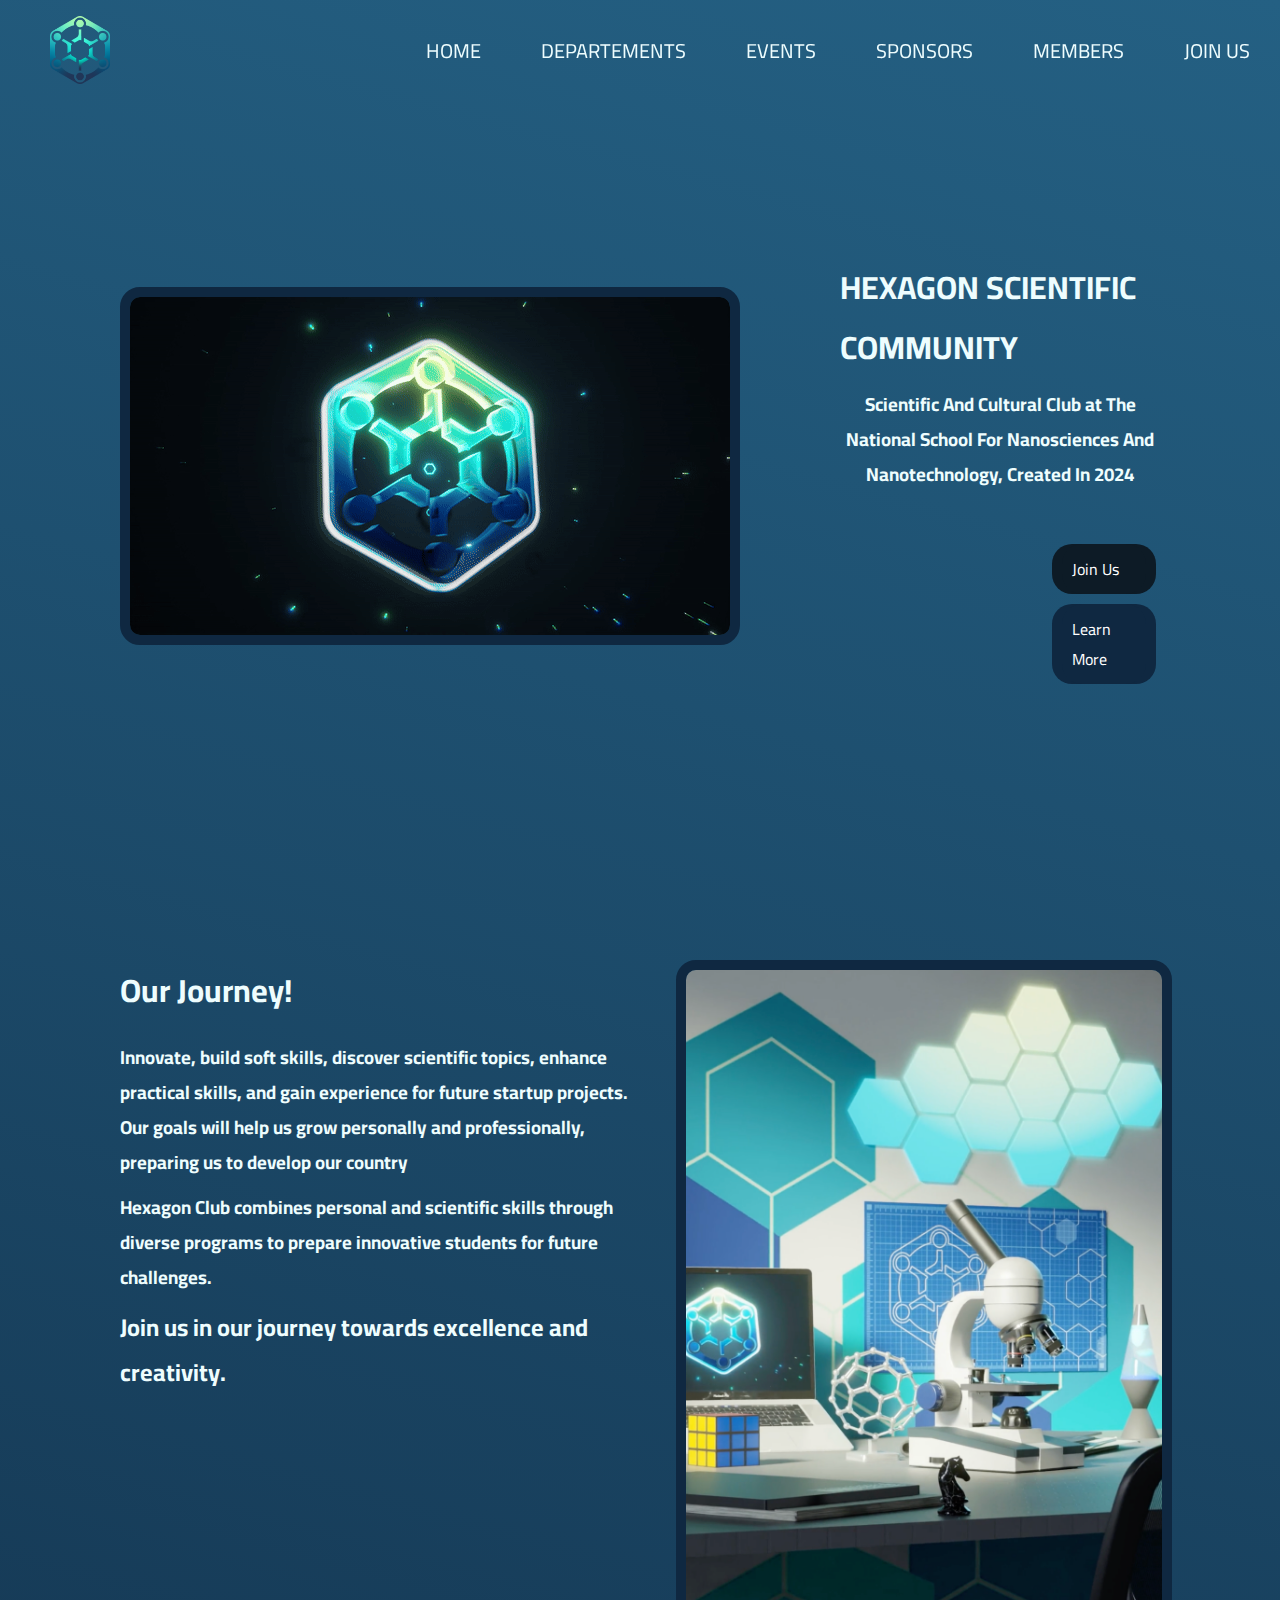
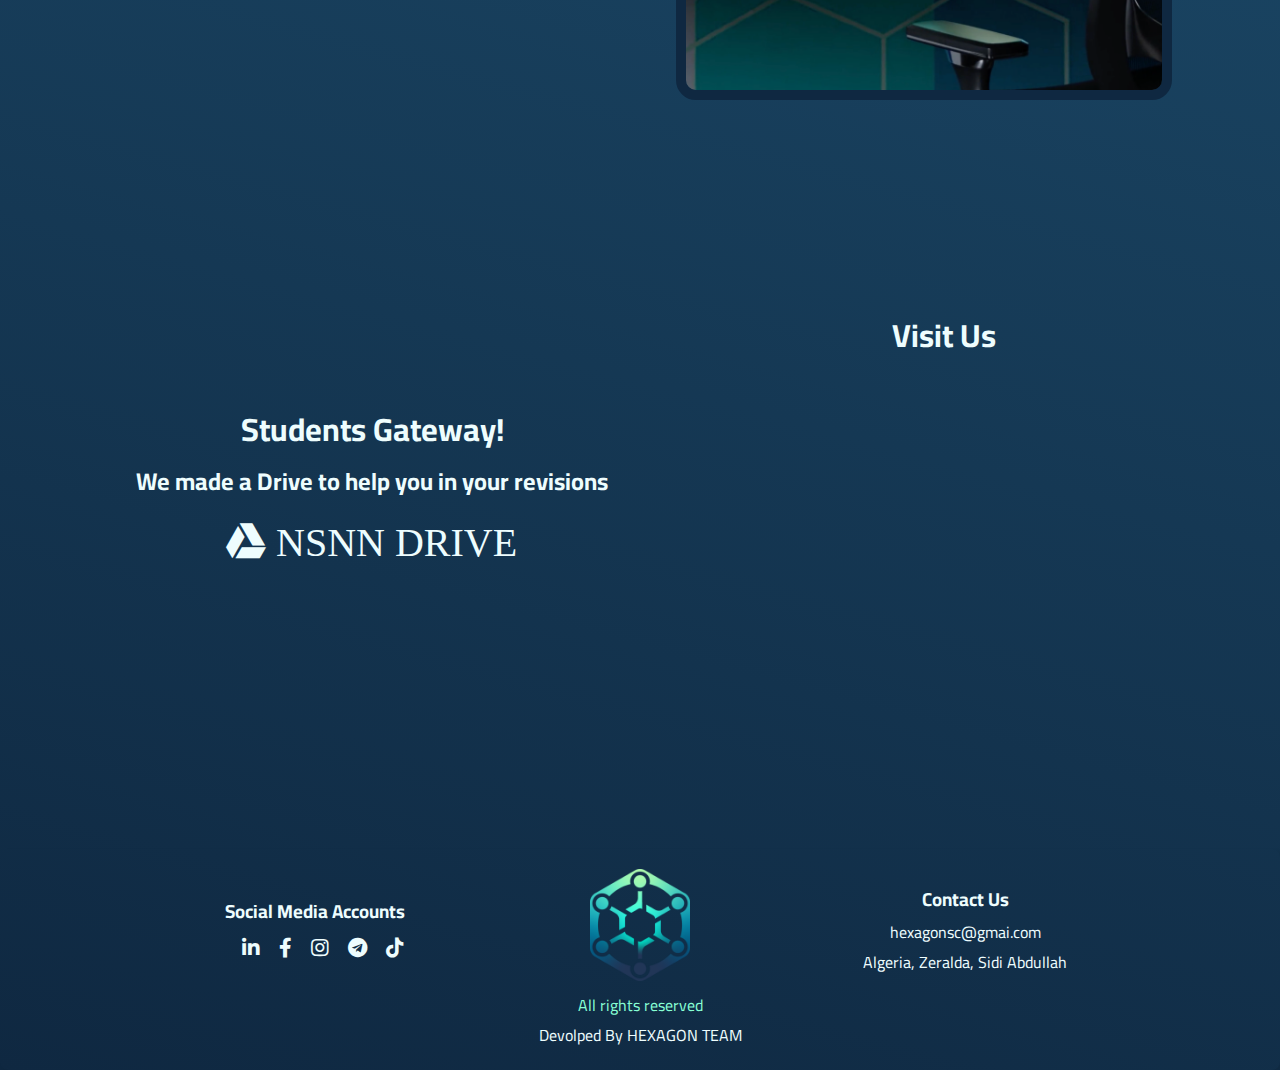
<file: index.html>
<!DOCTYPE html>
<html lang="en">
<head>
    <meta charset="UTF-8">
    <meta name="viewport" content="width=device-width, initial-scale=1.0">
    <title>Hexagon SC</title>
    <meta name="title" content="Hexagon Scientific Community">
    <meta description="A plog Website For Hexagon Scientific Community">
    <link rel="stylesheet" href="css/styles.css">
    <link href="https://fonts.googleapis.com/css2?family=Cairo:wght@300;600&display=swap" rel="stylesheet">
    <link rel="shortcut icon" href="photos/Symbol.ico" type="image/x-icon">
    <link rel="stylesheet" href="https://cdnjs.cloudflare.com/ajax/libs/font-awesome/5.15.3/css/all.min.css">
    <script src="https://code.jquery.com/jquery-3.6.0.min.js"></script>
</head>




<body>

    <main class="main">
       <div class="section">
        <header>
            <nav id="navbar" class="navbar transparent">
                <ul class="sidebar">
                  <li onclick=hideSidebar()><a class="close"><svg xmlns="http://www.w3.org/2000/svg" height="26" viewBox="0 96 960 960" width="26"><path d="m249 849-42-42 231-231-231-231 42-42 231 231 231-231 42 42-231 231 231 231-42 42-231-231-231 231Z"/></svg>HIDE MENU</a></li>
                  <li><a href="index.html" class="nav-link-1" >HOME</a></li>
                  <li><a href="dep.html" class="nav-link-1" >DEPARTEMENTS</a></li>
                  <li><a href="event.html" class="nav-link-1" >EVENTS</a></li>
                  <li><a href="event.html" class="nav-link-1" >SPONSORS</a></li>
                  <li><a href="event.html" class="nav-link-1" >MEMBERS</a></li>
                  <li><a href="https://r1i4lldn030.typeform.com/to/IHSzLyBh" class="nav-link-1">Join Us</a></li>
                </ul>
                <ul>
                  <li><a href="index.html">
                    <img src="photos/Symbol.png" alt="logo" width="60px" class="logo">
                </a></li>
                  <li class="hideOnMobile"><a href="index.html">HOME</a></li>
                  <li class="hideOnMobile"><a href="dep.html">DEPARTEMENTS</a></li>
                  <li class="hideOnMobile"><a href="event.html">EVENTS</a></li>
                  <li class="hideOnMobile"><a href="event.html">SPONSORS</a></li>
                  <li class="hideOnMobile"><a href="event.html">MEMBERS</a></li>
                  <li class="hideOnMobile"><a href="https://r1i4lldn030.typeform.com/to/IHSzLyBh" class="blog">JOIN US</a></li>
                  <li class="menu-button" onclick=showSidebar()><a><svg xmlns="http://www.w3.org/2000/svg" height="26" viewBox="0 96 960 960" width="26"><path d="M120 816v-60h720v60H120Zm0-210v-60h720v60H120Zm0-210v-60h720v60H120Z"/></svg></a></li>
                </ul>
            </nav>
        </header>
        <div class="svg1"><div class="hero">
            <div class="gif">
                <img src="photos/ezgif-1-19af0064c4.gif" alt="logo" width="600px" height="338px">
            </div>
            <div class="info">
            <h1>HEXAGON SCIENTIFIC COMMUNITY</h1>
              <h3>Scientific And Cultural Club at The National School For Nanosciences And Nanotechnology, Created In 2024</h3>

              <div class="cta-buttons">
             <div class="btn-primary">
             <a href="https://r1i4lldn030.typeform.com/to/IHSzLyBh" class="btn-primary" type="button">Join Us</a></div>
             <div class="btn-secondary">
             <a href="dep.html" class="btn-secondary">Learn More</a></div>
            </div>
            </div>
            </div></div>
            
       </div>
       <div class="svg2">
       <div class="secondpage">
        <div class="about">
        <h1>Our Journey!</h1>
          <h3>Innovate, build soft skills, discover scientific topics, enhance practical skills, and gain experience
            for future startup projects. Our goals will help us grow personally and professionally, preparing us
            to develop our country</h3>
        <h3>Hexagon Club combines personal and scientific skills through diverse programs to prepare innovative students for future challenges.</h3>
        <h2>Join us in our journey towards excellence and creativity.</h2>
      </div>
        <div class="imageabout">
            <img src="photos/desk.png" alt="POLE">
        </div>
        </div></div>
        

        <div class="office">
            
        </div>
        <div class="lastpage">
            <div class="ressources">
                <h1>Students Gateway!</h1>
                <h2>We made a Drive to help you in your revisions</h2>
                <a href="https://www.facebook.com" target="_blank" class="drive-icon">
                    <i class="fab fa-google-drive"> NSNN DRIVE</i>
                </a>
                <div class="newsletter">
                    <!-- BEGIN: Benchmark Email Signup Form Code -->
<script type="text/javascript" id="lbscript1761213" src="https://lb.benchmarkemail.com//code/lbformnew.js?mFcQnoBFKMRmw0eXww4IS8VHaffN5KY07e1Udrs9fAb7L1djlt1pVg%253D%253D"></script><noscript>Please enable JavaScript <br /></noscript>
<!-- END: Benchmark Email Signup Form Code -->
                </div>
            </div>
            <div class="map">
                <h1>Visit Us</h1>
                <iframe src="https://www.google.com/maps/embed?pb=!1m18!1m12!1m3!1d99725.30643231043!2d2.7864169258156153!3d36.622064878569816!2m3!1f0!2f0!3f0!3m2!1i1024!2i768!4f13.1!3m3!1m2!1s0x128fa596cc0e0f95%3A0xd8037bef36dfa82b!2sNational%20Higher%20School%20of%20Nanosciences%20and%20Nanotechnology!5e0!3m2!1sen!2sdz!4v1722883709067!5m2!1sen!2sdz" width="400" height="300" style="border:0;" allowfullscreen="" loading="lazy" referrerpolicy="no-referrer-when-downgrade"></iframe>
            </div>
        </div>

        
    <section class="footer">
       <div class="container">
        <div class="footer-section left">
            <h3>Social Media Accounts</h3>
            <div class="icons">
                <a href="https://www.linkedin.com/company/hexagon-scientific-community/" target="_blank" class="social-icon">
                    <i class="fab fa-linkedin-in"></i></a>
                    <a href="https://www.facebook.com/profile.php?id=61562221498533" target="_blank" class="social-icon">
                        <i class="fab fa-facebook-f"></i>
                    </a>
                    <a href="https://www.instagram.com/hexagonsc.nsnn/" target="_blank" class="social-icon">
                        <i class="fab fa-instagram"></i>
                    </a>
                    <a href="https://t.me/+3IRIG_zcLCxhYjQ0" target="_blank" class="social-icon">
                        <i class="fab fa-telegram"></i>
                    </a>
                    <a href="https://www.facebook.com" target="_blank" class="social-icon">
                        <i class="fab fa-tiktok"></i>
                    </a></div>
        </div>
        <div class="middle">
         <img src="photos/Symbol.png" alt="logo" width="100px">
        </div>
        <div class="footer-section right">
        <h3>Contact Us</h3>
        <p>hexagonsc@gmai.com</p>
        <p>Algeria, Zeralda, Sidi Abdullah</p>
        </div>
        
    </div>
    <div class="rights">
        <a href="https://www.gnu.org/licenses/gpl-3.0.txt">All rights reserved </a>
       <p>Devolped By HEXAGON TEAM</p>
    </div>
    </section>
    </main>
    <script src="java/script.js"></script>

    
</body>
</html>
</file>
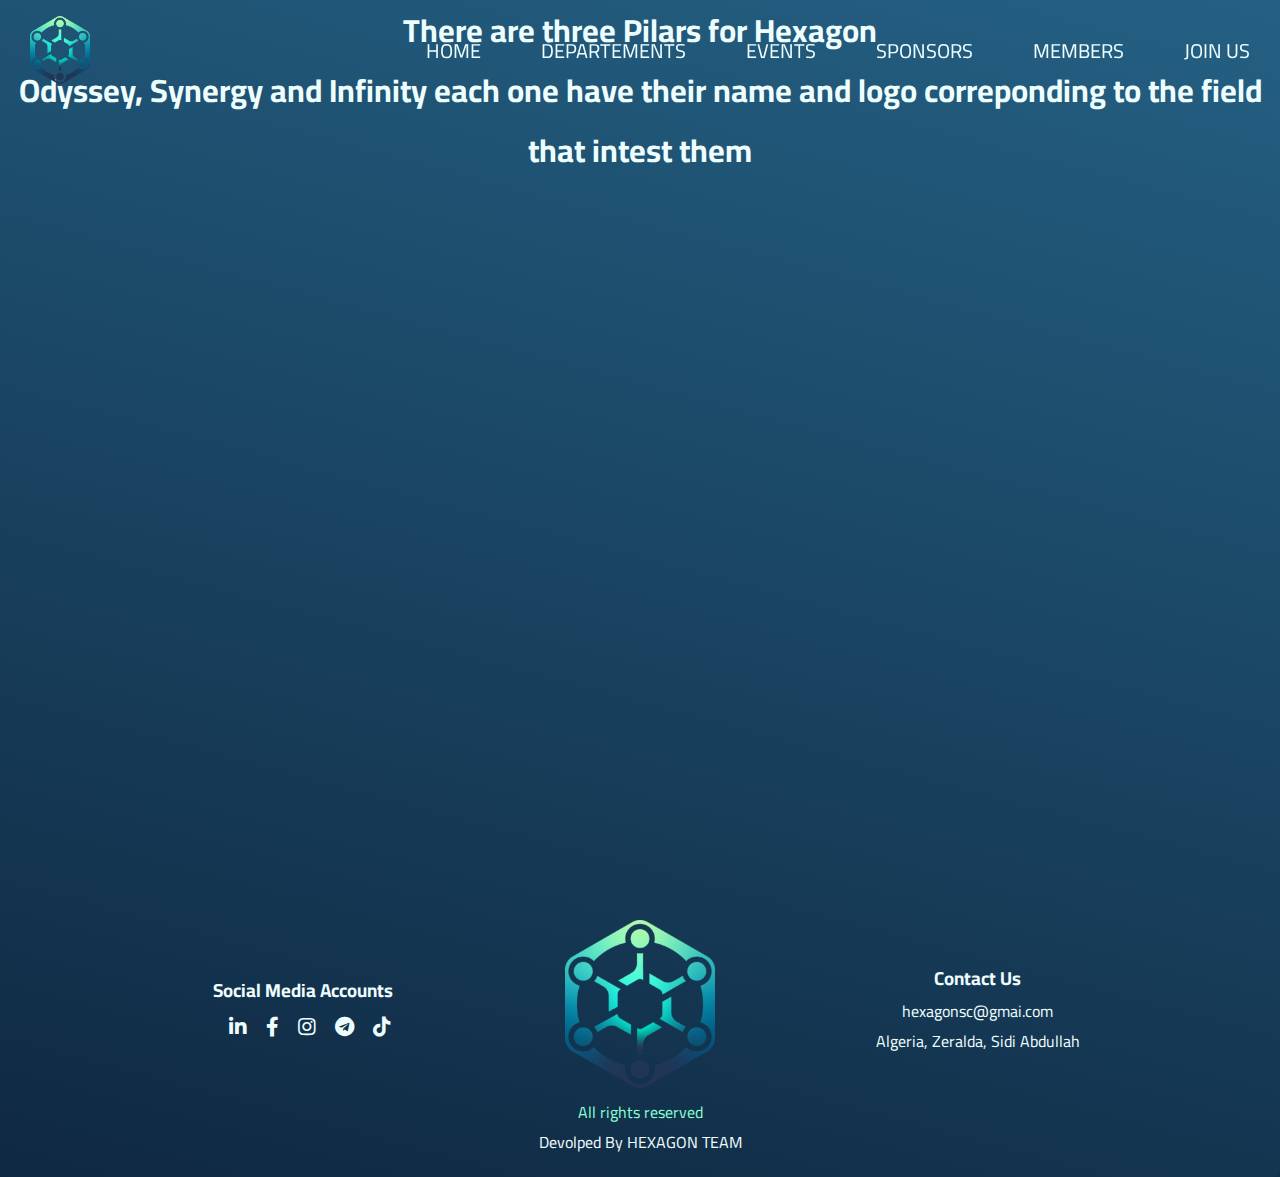
<file: dep.html>
<!DOCTYPE html>
<html lang="en">
<head>
    <meta charset="UTF-8">
    <meta name="viewport" content="width=device-width, initial-scale=1.0">
    <title>Hexagon SC</title>
    <meta name="title" content="Hexagon Scientific Community">
    <meta description="A plog Website For Hexagon Scientific Community">
    <link rel="stylesheet" href="css/dep.css">
    <link href="https://fonts.googleapis.com/css2?family=Cairo:wght@300;600&display=swap" rel="stylesheet">
    <link rel="shortcut icon" href="photos/Symbol.ico" type="image/x-icon">
    <link rel="stylesheet" href="https://cdnjs.cloudflare.com/ajax/libs/font-awesome/5.15.3/css/all.min.css">
    <script src="https://code.jquery.com/jquery-3.6.0.min.js"></script>
</head>




<body>

    <main class="main">
           
       <div class="section">
        <header>
            <nav id="navbar" class="navbar transparent">
                <ul class="sidebar">
                  <li onclick=hideSidebar()><a class="close"><svg xmlns="http://www.w3.org/2000/svg" height="26" viewBox="0 96 960 960" width="26"><path d="m249 849-42-42 231-231-231-231 42-42 231 231 231-231 42 42-231 231 231 231-42 42-231-231-231 231Z"/></svg>HIDE MENU</a></li>
                  <li><a href="index.html" class="nav-link-1" >HOME</a></li>
                  <li><a href="dep.html" class="nav-link-1" >DEPARTEMENTS</a></li>
                  <li><a href="event.html" class="nav-link-1" >EVENTS</a></li>
                  <li><a href="members.html" class="nav-link-1" >SPONSORS</a></li>
                  <li><a href="sponsor.html" class="nav-link-1" >MEMBERS</a></li>
                  <li><a href="https://r1i4lldn030.typeform.com/to/IHSzLyBh" class="nav-link-1">Join Us</a></li>
                </ul>
                <ul>
                  <li><a href="index.html">
                    <img src="photos/Symbol.png" alt="logo" width="60px" class="logo">
                </a></li>
                  <li class="hideOnMobile"><a href="index.html">HOME</a></li>
                  <li class="hideOnMobile"><a href="dep.html">DEPARTEMENTS</a></li>
                  <li class="hideOnMobile"><a href="event.html">EVENTS</a></li>
                  <li class="hideOnMobile"><a href="members.html">SPONSORS</a></li>
                  <li class="hideOnMobile"><a href="sponsor.html">MEMBERS</a></li>
                  <li class="hideOnMobile"><a href="https://r1i4lldn030.typeform.com/to/IHSzLyBh" class="blog">JOIN US</a></li>
                  <li class="menu-button" onclick=showSidebar()><a><svg xmlns="http://www.w3.org/2000/svg" height="26" viewBox="0 96 960 960" width="26"><path d="M120 816v-60h720v60H120Zm0-210v-60h720v60H120Zm0-210v-60h720v60H120Z"/></svg></a></li>
                </ul>
            </nav>
        </header>
        <div class="firstpage">
            <h1>There are three Pilars for Hexagon</h1>
            <h1>Odyssey, Synergy and Infinity each one have their name and logo correponding to the field that intest them</h1>
        </div>
            
    <section class="footer">
       <div class="container">
        <div class="footer-section left">
            <h3>Social Media Accounts</h3>
            <div class="icons">
                <a href="https://www.linkedin.com/company/hexagon-scientific-community/" target="_blank" class="social-icon">
                    <i class="fab fa-linkedin-in"></i></a>
                    <a href="https://www.facebook.com/profile.php?id=61562221498533" target="_blank" class="social-icon">
                        <i class="fab fa-facebook-f"></i>
                    </a>
                    <a href="https://www.instagram.com/hexagonsc.nsnn/" target="_blank" class="social-icon">
                        <i class="fab fa-instagram"></i>
                    </a>
                    <a href="https://t.me/+3IRIG_zcLCxhYjQ0" target="_blank" class="social-icon">
                        <i class="fab fa-telegram"></i>
                    </a>
                    <a href="https://www.facebook.com" target="_blank" class="social-icon">
                        <i class="fab fa-tiktok"></i>
                    </a></div>
        </div>
        <div class="middle">
         <img src="photos/Symbol.png" alt="logo" width="150px">
        </div>
        <div class="footer-section right">
        <h3>Contact Us</h3>
        <p>hexagonsc@gmai.com</p>
        <p>Algeria, Zeralda, Sidi Abdullah</p>
        </div>
        
    </div>
    <div class="rights">
        <a href="https://www.gnu.org/licenses/gpl-3.0.txt">All rights reserved </a>
       <p>Devolped By HEXAGON TEAM</p>
    </div>
    </section>
    </main>
    <script src="java/script.js"></script>

    
</body>
</html>
</file>
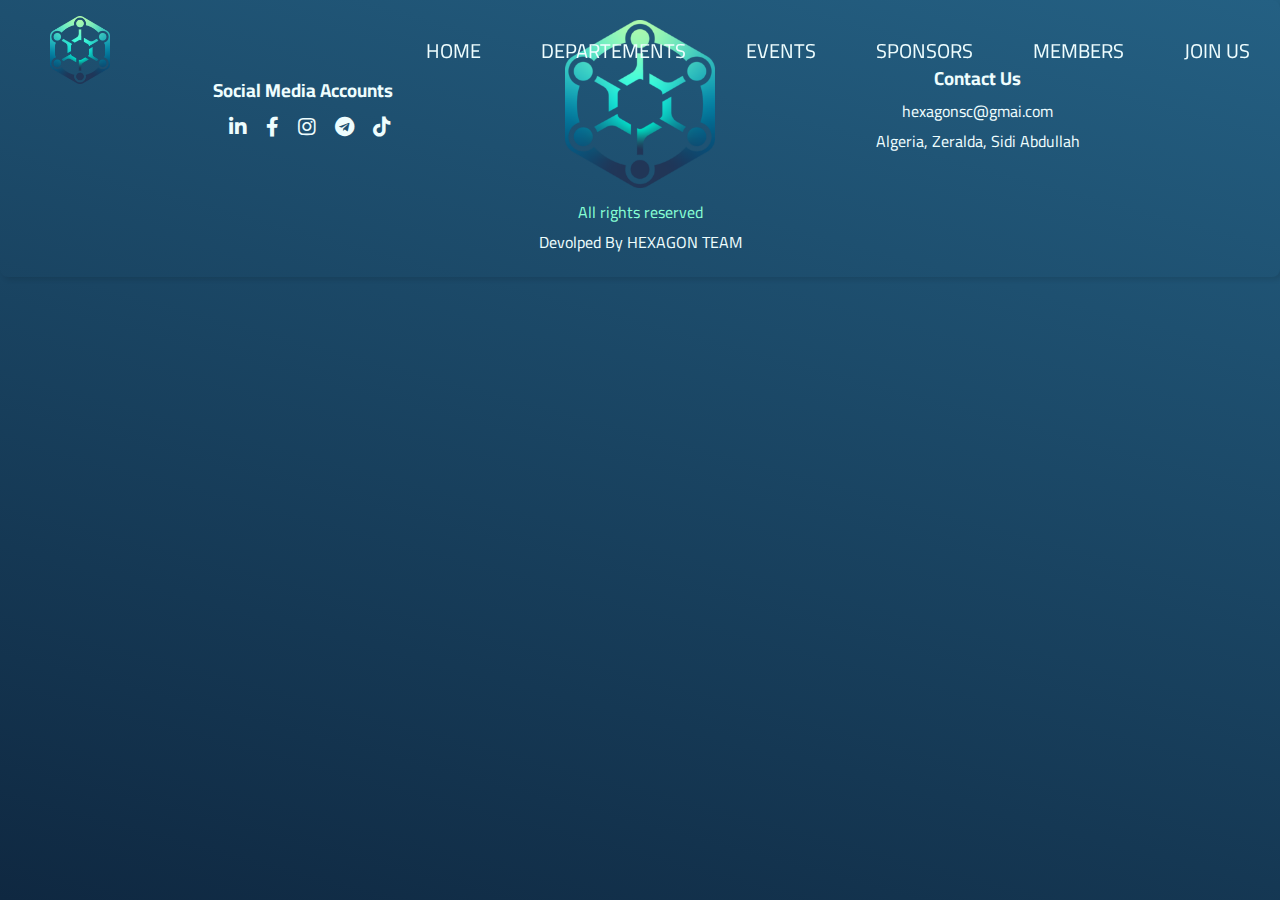
<file: event.html>
<!DOCTYPE html>
<html lang="en">
<head>
    <meta charset="UTF-8">
    <meta name="viewport" content="width=device-width, initial-scale=1.0">
    <title>Hexagon SC</title>
    <meta name="title" content="Hexagon Scientific Community">
    <meta description="A plog Website For Hexagon Scientific Community">
    <link rel="stylesheet" href="css/styles.css">
    <link href="https://fonts.googleapis.com/css2?family=Cairo:wght@300;600&display=swap" rel="stylesheet">
    <link rel="shortcut icon" href="photos/Symbol.ico" type="image/x-icon">
    <link rel="stylesheet" href="https://cdnjs.cloudflare.com/ajax/libs/font-awesome/5.15.3/css/all.min.css">
    <script src="https://code.jquery.com/jquery-3.6.0.min.js"></script>
</head>




<body>

    <main class="main">
           
       <div class="section">
        <header>
            <nav id="navbar" class="navbar transparent">
                <ul class="sidebar">
                  <li onclick=hideSidebar()><a class="close"><svg xmlns="http://www.w3.org/2000/svg" height="26" viewBox="0 96 960 960" width="26"><path d="m249 849-42-42 231-231-231-231 42-42 231 231 231-231 42 42-231 231 231 231-42 42-231-231-231 231Z"/></svg>HIDE MENU</a></li>
                  <li><a href="index.html" class="nav-link-1" >HOME</a></li>
                  <li><a href="dep.html" class="nav-link-1" >DEPARTEMENTS</a></li>
                  <li><a href="event.html" class="nav-link-1" >EVENTS</a></li>
                  <li><a href="members.html" class="nav-link-1" >SPONSORS</a></li>
                  <li><a href="sponsor.html" class="nav-link-1" >MEMBERS</a></li>
                  <li><a href="https://2uykh6q1wyw.typeform.com/to/DFKZvGLg/" class="nav-link-1">Join Us</a></li>
                </ul>
                <ul>
                  <li><a href="index.html">
                    <img src="photos/Symbol.png" alt="logo" width="60px" class="logo">
                </a></li>
                  <li class="hideOnMobile"><a href="index.html">HOME</a></li>
                  <li class="hideOnMobile"><a href="dep.html">DEPARTEMENTS</a></li>
                  <li class="hideOnMobile"><a href="event.html">EVENTS</a></li>
                  <li class="hideOnMobile"><a href="members.html">SPONSORS</a></li>
                  <li class="hideOnMobile"><a href="sponsor.html">MEMBERS</a></li>
                  <li class="hideOnMobile"><a href="https://2uykh6q1wyw.typeform.com/to/DFKZvGLg" class="blog">JOIN US</a></li>
                  <li class="menu-button" onclick=showSidebar()><a><svg xmlns="http://www.w3.org/2000/svg" height="26" viewBox="0 96 960 960" width="26"><path d="M120 816v-60h720v60H120Zm0-210v-60h720v60H120Zm0-210v-60h720v60H120Z"/></svg></a></li>
                </ul>
            </nav>
        </header>
        
            
    <section class="footer">
       <div class="container">
        <div class="footer-section left">
            <h3>Social Media Accounts</h3>
            <div class="icons">
                <a href="https://www.linkedin.com/company/hexagon-scientific-community/" target="_blank" class="social-icon">
                    <i class="fab fa-linkedin-in"></i></a>
                    <a href="https://www.facebook.com/profile.php?id=61562221498533" target="_blank" class="social-icon">
                        <i class="fab fa-facebook-f"></i>
                    </a>
                    <a href="https://www.instagram.com/hexagonsc.nsnn/" target="_blank" class="social-icon">
                        <i class="fab fa-instagram"></i>
                    </a>
                    <a href="https://t.me/+3IRIG_zcLCxhYjQ0" target="_blank" class="social-icon">
                        <i class="fab fa-telegram"></i>
                    </a>
                    <a href="https://www.facebook.com" target="_blank" class="social-icon">
                        <i class="fab fa-tiktok"></i>
                    </a></div>
        </div>
        <div class="middle">
         <img src="photos/Symbol.png" alt="logo" width="150px">
        </div>
        <div class="footer-section right">
        <h3>Contact Us</h3>
        <p>hexagonsc@gmai.com</p>
        <p>Algeria, Zeralda, Sidi Abdullah</p>
        </div>
        
    </div>
    <div class="rights">
        <a href="https://www.gnu.org/licenses/gpl-3.0.txt">All rights reserved </a>
       <p>Devolped By HEXAGON TEAM</p>
    </div>
    </section>
    </main>
    <script src="java/script.js"></script>

    
</body>
</html>
</file>
<file: css/styles.css>
*{
    margin: 0;
    padding: 0;
  }
  html {
    scroll-behavior: smooth;
}
::-webkit-scrollbar {
    width: 5px;
}
::-webkit-scrollbar-track {
    background: #246083; 
}
::-webkit-scrollbar-thumb {
    background: #eefdfe;
    border-radius: 5px;
}

::-webkit-scrollbar-thumb:hover {
    background: #0D1B26;
}
  body{
    min-height: 100vh;
    animation: gradient 1s ease infinite;
    background: linear-gradient(15deg, #0f2841, #246083);
    background-size: cover;
    justify-content: center;
    align-items: center;
    background-repeat: no-repeat;
    background-position: center;
    font-family: 'Cairo', sans-serif;
    background-color: transparent;
    color: #eefdfe;
  }

  @keyframes gradient {
    0% {
        background-position: 0% 50%;
    }
    25% {
        background-position: 50% 50%;
    }
    50% {
        background-position: 100% 50%;
    }
    75% {
        background-position: 50% 50%;
    }
    100% {
        background-position: 0% 50%;
    }
}

  nav{
    position: fixed;
    width: 100%;
    transition: background-color 0.3s, box-shadow 0.3s;
    z-index: 1000;
  }

  .navbar.transparent {
    background: rgba(255, 255, 255, 0); /* Fully transparent */
    transition: background 0.3s ease; /* Smooth transition effect */
}
   .navbar.scrolled {
  background: #246083; /* Solid white background */
}
  
  
  nav ul{
    width: 100%;
    list-style: none;
    display: flex;
    justify-content: flex-end;
    align-items: center;
  }
  nav li{
    height: 100px;
  }
  nav a{
    height: 100%;
    padding: 0 30px;
    text-decoration: none;
    display: flex;
    align-items: center;
    color: #eefdfe;
    font-size: 20px;
    border-radius: 1000px;
    transition: background-color 0.3s ease;
  }
 
  nav a:hover{
    transform: scale(1.1);
  }
  nav li:first-child{
    margin-right: auto;
  }
  nav li:last-child{
    margin-left: auto;
  }
  
  .sidebar{
    position: fixed;
    top: 0; 
    right: 0;
    height: 450px;
    background-color: transparent;
    width: 100%;
    list-style: none;
    display: none;
    flex-direction: column;
    justify-content: flex-start;
   
    padding-top: 20px;
  }
  .sidebar li{
    background-color: transparent;
    list-style: none;
    padding: 0;
    margin: 0;
    width: 100%;
    display: flex;
    flex-direction: column;
    margin: left;
  }
  .sidebar a{
    box-shadow: -10px 0 10px rgba(0, 0, 0, 0.1);
    background-color: #0F2841;
    margin-bottom: 20px;
    width: 100%;
    color: #eefdfe;
  }
  
  .menu-button{
    display: none; 
    
  }
.logo {
  margin-left: 20px;
}


  /*                                                          hero
  */

  
.section {
  position: relative;
  width: 100%;
  min-height: 100vh;
  align-items: center;
  justify-content: center;
  overflow: hidden;
}


@keyframes fadeIn {
  0% { opacity: 0.7; }
  100% { opacity: 1; }
}
.hero {
  height: 100vh;
  display: flex;
  align-items: center;
  justify-content: space-between;
  padding: 20px;
  border-radius: 10px;
}
.gif {
  align-items: center;
  text-align: center;
  margin-left: 100px;
}
.gif img{
  border-radius: 20px;
  border: 10px solid #0f2841;
}
.info h1 {
  margin: 10px 100px;
  margin-right: 20px;
}
.info h3 {
  margin: 10px 100px;
}
.cta-buttons {
  margin-right: 20%;
  margin-left: 60%;
  margin-top: 10%;
}
.cta-buttons a {
  display:flex;
  flex-direction: row;
  margin: 10px;
  padding: 10px 10px;
  color: white;
  text-decoration: none;
}

 .btn-primary {
  background-color: #0D1B26;
  border-radius: 20px;
}

.cta-buttons .btn-secondary {
  border-radius: 20px;
  background-color: #0f2841;
}
.btn-primary:hover {
  color: #87FFD4; /* Change color on hover */
}
@media (max-width: 850px) {
  .info h1 {
    margin: 10px 10px;
    margin-right: 20px;
    margin-top:10px;
  }
  .info h3 {
    margin: 10px 10px;
  }
}



                                                 /* 
                                                                                                    
                                                 secondpage 
                                                 */


.secondpage {
  display: flex;
  flex-direction: row;
  min-height: 80vh;
  justify-content: space-between;
  padding: 20px;
  border-radius: 10px;
  width: 90%;
}
.imageabout{
  width: 100%;
}
.imageabout img{
 height: 80vh;
 margin-left: 30px;
 margin-top: 0px;
 border: 10px solid #0f2841;
 border-radius: 20px;
}
.about {
  margin-left: 100px;

}
.about h1{
  text-align: left;
  margin-bottom: 20px;
}
.about h3{
  text-align: left;
  margin-bottom: 10px;
}

 /* 
                                                                                                    
                                                 Lastpage 
                                                 */

.lastpage{
  min-height: 80vh;
  display: flex;
  flex-direction: row;
  align-items: center;
  justify-content: space-evenly;
}
.ressources h1, h3 {
  text-align: center;
}
.drive-icon {
  
  color: #eefdfe; /* Default icon color */
    text-decoration: none; /* Remove underline from links */
    font-size: 40px;
    margin-left: 90px;
}
.drive-icon:hover {
  color: #000; /* Change color on hover */
}
.map {
  align-items: center;
}
.map h1{
  text-align: center;
}
.newletter{
  margin-top: auto;
}
@media(max-width: 900px){
 .lastpage {
  display: flex;
  flex-direction: column;
 }

 
  }
                                                   /* 
                                                 FOOTER
*/


.footer {
  padding: 20px 0; /* Example padding */
  border-radius: 8px;
  box-shadow: 3px 3px 5px rgba(0, 0, 0, 0.1);
}


.container {
  display: flex;
  justify-content: space-between; 
  align-items: center; 
  max-width: 1200px; 
  margin: 0 auto; 
  padding: 0 20px; 
  color: #eefdfe;
}

.footer-section {
  flex: 1; /* Flexibly grow to take up available space */
}

.footer-section h3 {
  text-align: center;/* Left align text */
}

.footer-section p {
  text-align: center;
  margin-right: 0px; /* Left align text */
}
.icons {
text-align: center;
}
.social-icon{
  margin-left: 15px; /* Spacing between icons */
  width : 40px;
  text-decoration: none;
  align-items:center;
  
}
.rights {
  text-align: center;
  text-decoration: none;
}
.rights a{
  text-decoration: none;
  color: #87FFD4;
}

.icons {
  text-align: center;
  }
  .social-icon {
    color: #eefdfe; /* Default icon color */
    text-decoration: none; /* Remove underline from links */
    font-size: 20px; /* Icon size */
  }
  
  .social-icon:hover {
    color: #000; /* Change color on hover */
  }


  @media(max-width: 1000px){
.hero{
  display: flex;
  flex-direction: column;
  margin-top: 80px;
  height: auto;
}
.gif {
  margin-left: 0px;
  margin-bottom: 20px;
}
.info h1, .info h3 {
  align-items: center;
}
.secondpage {
  display: flex;
  flex-direction: column;
}
.about {
  margin-left: 10px;
}
.imageabout img{
  width: 95%;
  margin-left: 0px;
  margin-top: 20px;
}
.cta-buttons {
  display: flex;
  flex-direction: row-reverse;
  margin: 10px;
  padding: 10px 10px;
}
.btn-primary {
  margin-left: 30px;
  margin-right: 30px;
}
  }
  @media(max-width: 1000px){
    .hideOnMobile{
      display: none;
      
    }
    .menu-button{
      display: block;
      margin-right: 30px;
    }
    .container {
      display: flex;
      flex-direction: column;
    }
    
  }
  @media(max-width: 400px){
    .sidebar{
      width: 100%;
    }
  }
</file>
<file: css/dep.css>
*{
  margin: 0;
  padding: 0;
}
html {
  scroll-behavior: smooth;
}
::-webkit-scrollbar {
  width: 5px;
}
::-webkit-scrollbar-track {
  background: #246083; 
}
::-webkit-scrollbar-thumb {
  background: #eefdfe;
  border-radius: 5px;
}

::-webkit-scrollbar-thumb:hover {
  background: #0D1B26;
}
body{
  min-height: 100vh;
  animation: gradient 1s ease infinite;
  background: linear-gradient(15deg, #0f2841, #246083);
  background-size: cover;
  justify-content: center;
  align-items: center;
  background-repeat: no-repeat;
  background-position: center;
  font-family: 'Cairo', sans-serif;
  background-color: transparent;
  color: #eefdfe;
}

@keyframes gradient {
  0% {
      background-position: 0% 50%;
  }
  25% {
      background-position: 50% 50%;
  }
  50% {
      background-position: 100% 50%;
  }
  75% {
      background-position: 50% 50%;
  }
  100% {
      background-position: 0% 50%;
  }
}

nav{
  position: fixed;
  width: 100%;
  transition: background-color 0.3s, box-shadow 0.3s;
  z-index: 1000;
}

.navbar.transparent {
  background: rgba(255, 255, 255, 0); /* Fully transparent */
  transition: background 0.3s ease; /* Smooth transition effect */
}
 .navbar.scrolled {
background: #246083; /* Solid white background */
}


nav ul{
  width: 100%;
  list-style: none;
  display: flex;
  justify-content: flex-end;
  align-items: center;
}
nav li{
  height: 100px;
}
nav a{
  height: 100%;
  padding: 0 30px;
  text-decoration: none;
  display: flex;
  align-items: center;
  color: #eefdfe;
  font-size: 20px;
  border-radius: 1000px;
  transition: background-color 0.3s ease;
}

nav a:hover{
  transform: scale(1.1);
}
nav li:first-child{
  margin-right: auto;
}
nav li:last-child{
  margin-left: auto;
}

.sidebar{
  position: fixed;
  top: 0; 
  right: 0;
  height: 450px;
  background-color: transparent;
  width: 100%;
  background-color: #eefdfe;
  list-style: none;
  display: none;
  flex-direction: column;
  justify-content: flex-start;
 
  padding-top: 20px;
}
.sidebar li{
  background-color: transparent;
  list-style: none;
  padding: 0;
  margin: 0;
  width: 100%;
  display: flex;
  flex-direction: column;
  margin: left;
}
.sidebar a{
  box-shadow: -10px 0 10px rgba(0, 0, 0, 0.1);
  background-color: #0F2841;
  margin-bottom: 20px;
  width: 100%;
  color: #eefdfe;
}

.menu-button{
  display: none; 
  
}



/*                                                          firstpage
*/
.firstpage {
  min-height: 100vh;
}
.firstpage h1{
 text-align: center;
}




                                               /* 
                                                                                                  
                                               secondpage 
                                               */



/* 
                                                                                                  
                                               Lastpage 
                                               */



                                                 /* 
                                               FOOTER
*/


.footer {
padding: 20px 0; /* Example padding */
border-radius: 8px;
box-shadow: 3px 3px 5px rgba(0, 0, 0, 0.1);
}


.container {
display: flex;
justify-content: space-between; 
align-items: center; 
max-width: 1200px; 
margin: 0 auto; 
padding: 0 20px; 
color: #eefdfe;
}

.footer-section {
flex: 1; /* Flexibly grow to take up available space */
}

.footer-section h3 {
text-align: center;/* Left align text */
}

.footer-section p {
text-align: center;
margin-right: 0px; /* Left align text */
}
.icons {
text-align: center;
}
.social-icon{
margin-left: 15px; /* Spacing between icons */
width : 40px;
text-decoration: none;
align-items:center;

}
.rights {
text-align: center;
text-decoration: none;
}
.rights a{
text-decoration: none;
color: #87FFD4;
}

.icons {
text-align: center;
}
.social-icon {
  color: #eefdfe; /* Default icon color */
  text-decoration: none; /* Remove underline from links */
  font-size: 20px; /* Icon size */
}

.social-icon:hover {
  color: #000; /* Change color on hover */
}

@media(max-width: 1000px){
  .hideOnMobile{
    display: none;
    
  }
  .menu-button{
    display: block;
    margin-right: 30px;
  }
  .container {
    display: flex;
    flex-direction: column;
  }
  
}
@media(max-width: 400px){
  .sidebar{
    width: 100%;
  }
}
</file>
